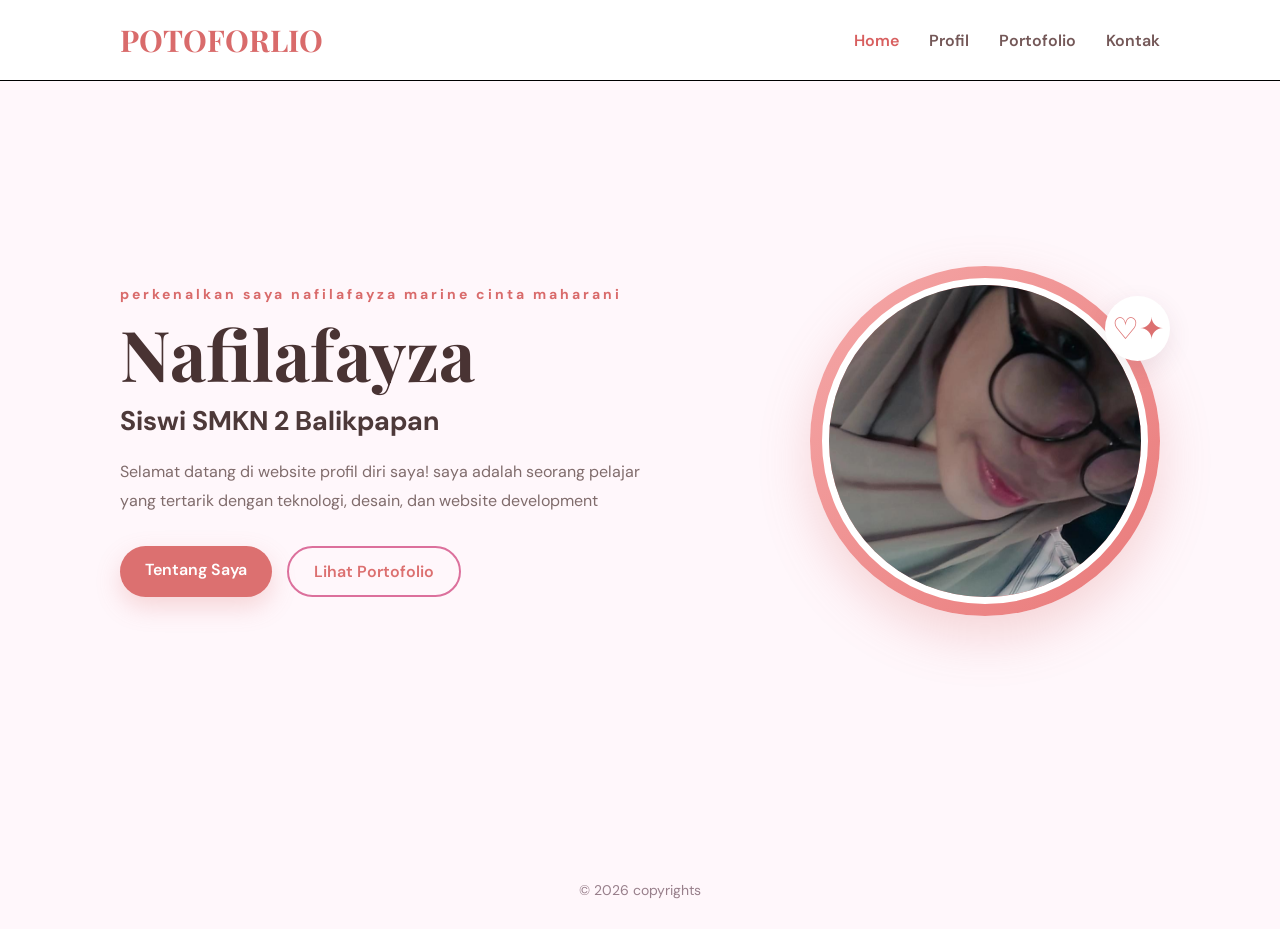
<file: index.html>
<!DOCTYPE html>
<html lang="id">
<head>
    <meta charset="UTF-8">
    <meta name="viewport" content="width=device-width, initial-scale=1.0">
    <title>Profil Diri | Nafilafayza</title>
    <link rel="stylesheet" href="index.css">
</head>
<body>

    <header>
        <nav class="navbar">
            <h1 class="logo">POTOFORLIO</h1>

            <ul class="nav-links">
                <li><a href="index.html" class="active">Home</a></li>
                <li><a href="profil.html">Profil</a></li>
                <li><a href="portofolio.html">Portofolio</a></li>
                <li><a href="kontak.html">Kontak</a></li>
            </ul>
        </nav>
    </header>

    <main class="hero">
        <div class="hero-text">
            <p class="hello">perkenalkan saya nafilafayza marine cinta maharani</p>
            <h2>Nafilafayza</h2>
            <h3>Siswi SMKN 2 Balikpapan</span></h3>

            <p>
                Selamat datang di website profil diri saya!
                saya adalah seorang pelajar yang tertarik dengan
                teknologi, desain, dan website development
            </p>

            <div class="buttons">
                <a href="profil.html" class="btn">Tentang Saya</a>
                <a href="portofolio.html" class="btn-outline">Lihat Portofolio</a>
            </div>
        </div>

        <div class="hero-image">
            <div class="circle">
                <img src="/images/foto_profile.jpg" alt="Foto Profil">
            </div>
            <div class="heart">♡</di
            <div class="sparkle">✦</di>
        </div>
    </main>

    <footer>
        <p>© 2026 copyrights</p>
    </footer>

</body>
</html>
</file>
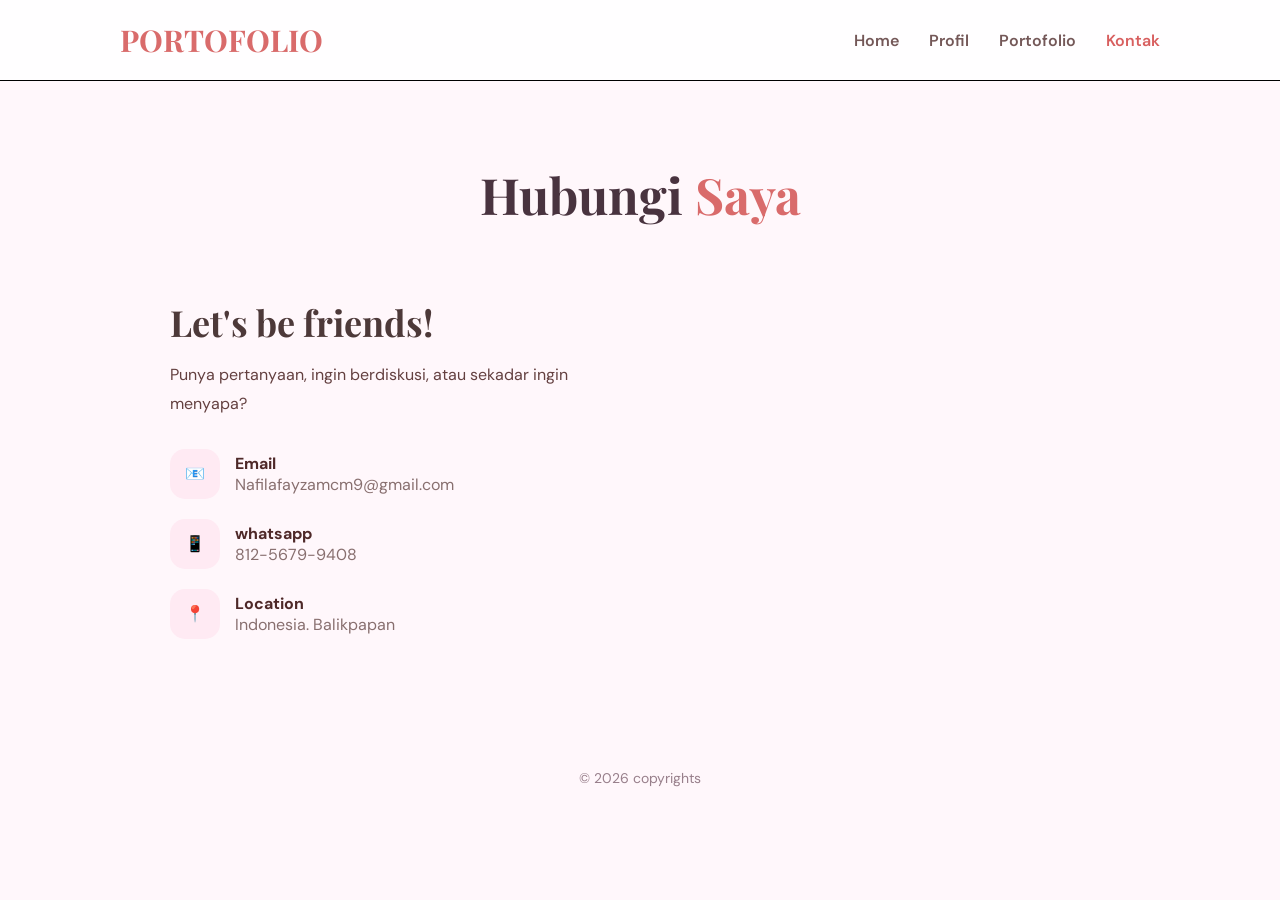
<file: kontak.html>
<!DOCTYPE html>
<html lang="id">
<head>
    <meta charset="UTF-8">
    <meta name="viewport" content="width=device-width, initial-scale=1.0">
    <title>Kontak | Nafilafayza</title>
    <link rel="stylesheet" href="index.css">
</head>
<body>

    <header>
        <nav class="navbar">
            <h1 class="logo">PORTOFOLIO</h1>

            <ul class="nav-links">
                <li><a href="index.html">Home</a></li>
                <li><a href="profil.html">Profil</a></li>
                <li><a href="portofolio.html">Portofolio</a></li>
                <li><a href="kontak.html" class="active">Kontak</a></li>
            </ul>
        </nav>
    </header>

    <section class="page-title">
        
        <h2>Hubungi <span>Saya</span></h2>
    </section>

    <section class="contact-section">

        <div class="contact-text">
            <h2>Let's be friends!</h2>

            <p>
                Punya pertanyaan, ingin berdiskusi, atau sekadar
                ingin menyapa? 
            </p>

            <div class="contact-item">
                <div class="contact-icon">📧</div>
                <div>
                    <h3>Email</h3>
                    <p>Nafilafayzamcm9@gmail.com</p>
                </div>
            </div>

            <div class="contact-item">
                <div class="contact-icon">📱</div>
                <div>
                    <h3>whatsapp</h3>
                    <p>812-5679-9408</p>
                </div>
            </div>

            <div class="contact-item">
                <div class="contact-icon">📍</div>
                <div>
                    <h3>Location</h3>
                    <p>Indonesia. Balikpapan</p>
                </div>
            </div>
        </div>

        

    </section>

    <footer>
        <p>© 2026 copyrights</p>
    </footer>

</body>
</html>
</file>
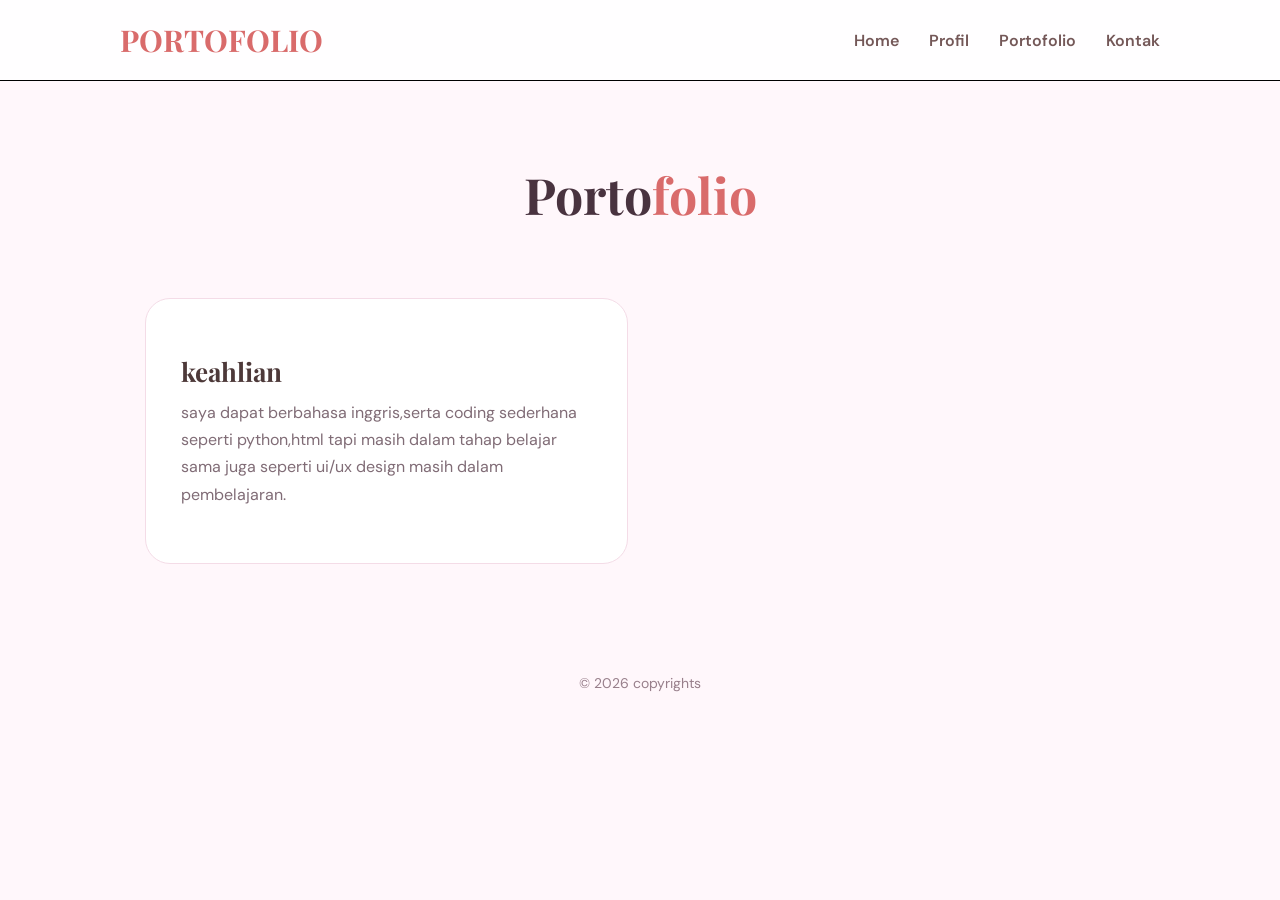
<file: portofolio.html>
<!DOCTYPE html>
<html lang="id">
<head>
    <meta charset="UTF-8">
    <meta name="viewport" content="width=device-width, initial-scale=1.0">
    <title>Portofolio | Nafilafayza</title>
    <link rel="stylesheet" href="index.css">
</head>
<body>

    <header>
        <nav class="navbar">
            <h1 class="logo">PORTOFOLIO</h1>

            <ul class="nav-links">
                <li><a href="index.html">Home</a></li>
                <li><a href="profil.html">Profil</a></li>
                <li><a href="portofolio.html">Portofolio</a></li>
                <li><a href="kontak.html">Kontak</a></li>
            </ul>
        </nav>
    </header>

    <section class="page-title">
        <h2>Porto<span>folio</span></h2>
    </section>

    <section class="portfolio">

        <div class="project-card">
            <div class="project-icon"></div>
            <h3>keahlian</h3>
            <p>
             saya dapat berbahasa inggris,serta coding sederhana seperti python,html tapi masih dalam tahap belajar sama juga seperti ui/ux design masih dalam pembelajaran.
             

                 
            </p>
        </div>


    </section>

    <footer>
        <p>© 2026 copyrights</p>
    </footer>

</body>
</html>
</file>
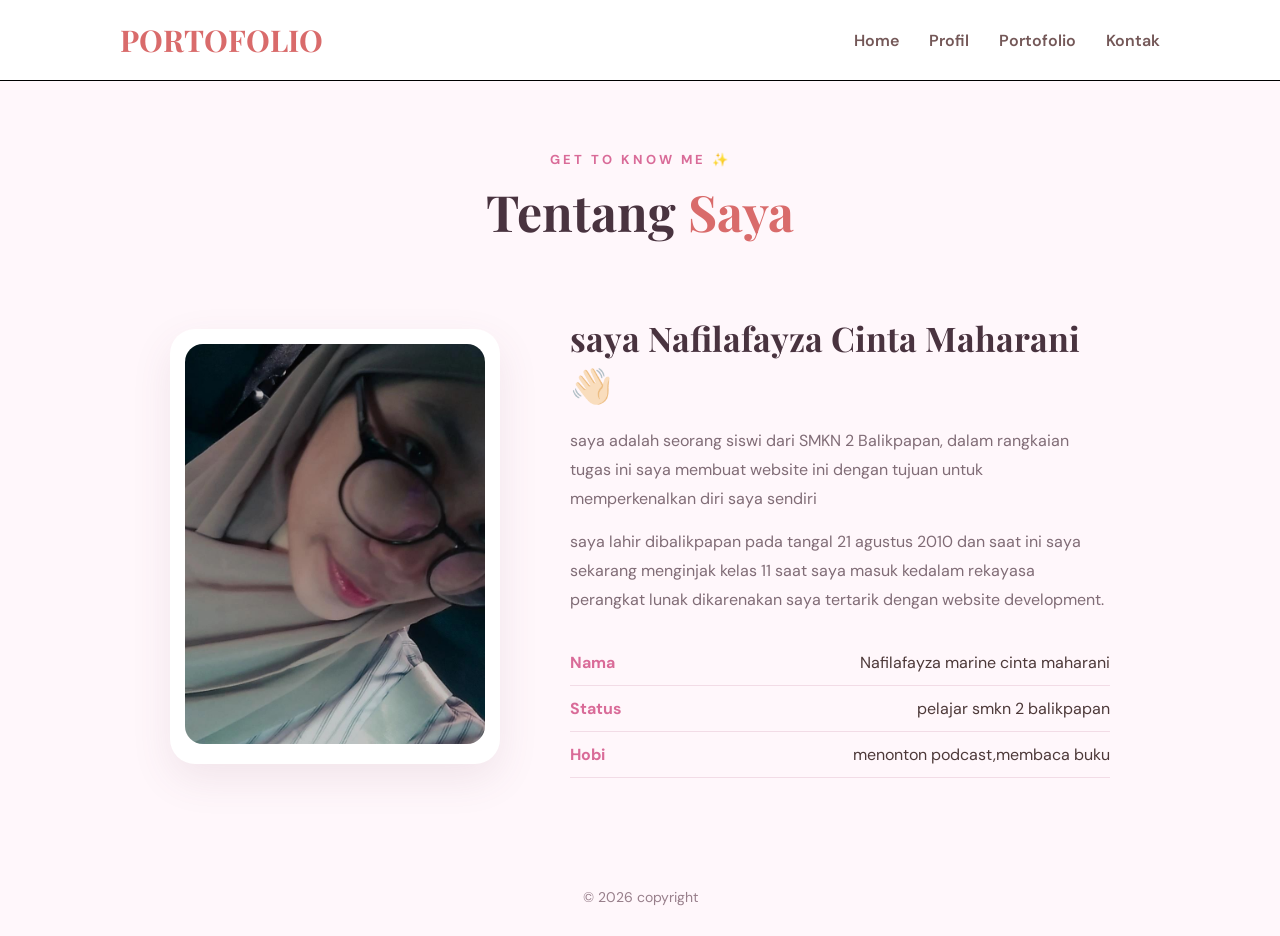
<file: profil.html>
<!DOCTYPE html>
<html lang="id">
<head>
    <meta charset="UTF-8">
    <meta name="viewport" content="width=device-width, initial-scale=1.0">
    <title>Profil | Nafilafayza</title>
    <link rel="stylesheet" href="index.css">
</head>
<body>

    <header>
        <nav class="navbar">
            <h1 class="logo">PORTOFOLIO</h1>

            <ul class="nav-links">
                <li><a href="index.html">Home</a></li>
                <li><a href="profil.html">Profil</a></li>
                <li><a href="portofolio.html">Portofolio</a></li>
                <li><a href="kontak.html">Kontak</a></li>
            </ul>
        </nav>
    </header>

    <section class="page-title">
        <p>GET TO KNOW ME ✨</p>
        <h2>Tentang <span>Saya</span></h2>
    </section>

    <section class="profile-section">

        <div class="profile-card">
            <img src="\images\foto profile.jpg" alt="Foto Profil">
        </div>

        <div class="profile-info">
            <h2>saya Nafilafayza Cinta Maharani 👋🏻</h2>

            <p>
                saya adalah seorang siswi dari SMKN 2 Balikpapan, dalam rangkaian tugas ini saya membuat website ini 
                dengan tujuan untuk memperkenalkan diri saya sendiri
            </p>

            <p>
             saya lahir dibalikpapan pada tangal 21 agustus 2010
             dan saat ini saya sekarang menginjak kelas 11 saat saya masuk kedalam rekayasa perangkat lunak 
             dikarenakan saya tertarik dengan website development.
            
            </p>

            <div class="info-list">
                <div><strong>Nama</strong><span>Nafilafayza marine cinta maharani</span></div>
                <div><strong>Status</strong><span>pelajar smkn 2 balikpapan</span></div>
                <div><strong>Hobi</strong><span>menonton podcast,membaca buku</span></div>
       
            </div>
        </div>

    </section>

    <footer>
        <p>© 2026 copyright</p>
    </footer>

</body>
</html>
</file>
<file: index.css>
@import url('https://fonts.googleapis.com/css2?family=DM+Sans:wght@400;500;600;700&family=Playfair+Display:wght@500;600;700&display=swap');

* {
    margin: 0;
    padding: 0;
    box-sizing: border-box;
}

body {
    font-family: 'DM Sans', sans-serif;
    background: #fff7fb;
    color: #4d3939;
    min-height: 100vh;
}

/* NAVBAR */

header {
    background: rgba(255, 255, 255, 0.9);
    border-bottom: 1px solid #000000;
    position: sticky;
    top: 0;
    z-index: 100;
}

.navbar {
    max-width: 1100px;
    margin: auto;
    padding: 20px 30px;
    display: flex;
    justify-content: space-between;
    align-items: center;
}

.logo {
    font-family: 'Playfair Display', serif;
    font-size: 30px;
    color: #d96b6b;
}

.logo span {
    color: #f29abc;
}

.nav-links {
    display: flex;
    gap: 30px;
    list-style: none;
}

.nav-links a {
    text-decoration: none;
    color: #745858;
    font-weight: 600;
    transition: 0.3s;
}

.nav-links a:hover,
.nav-links a.active {
    color: #d85f5f;
}

/* HERO */

.hero {
    max-width: 1100px;
    margin: auto;
    min-height: 80vh;
    padding: 70px 30px;
    display: flex;
    align-items: center;
    justify-content: space-between;
    gap: 60px;
}

.hero-text {
    max-width: 600px;
}

.hello {
    color: #d96b6b;
    font-size: 14px;
    font-weight: 700;
    letter-spacing: 3px;
    margin-bottom: 15px;
}

.hero-text h2 {
    font-family: 'Playfair Display', serif;
    font-size: 70px;
    color: #493333;
    line-height: 1;
    margin-bottom: 15px;
}

.hero-text h3 {
    font-size: 27px;
    margin-bottom: 20px;
}

.hero-text h3 span {
    color: #d96b6b;
}

.hero-text > p:not(.hello) {
    line-height: 1.8;
    color: #806c6c;
    max-width: 520px;
}

.buttons {
    margin-top: 30px;
    display: flex;
    gap: 15px;
}

.btn,
.btn-outline {
    padding: 13px 25px;
    border-radius: 30px;
    text-decoration: none;
    font-weight: 600;
    transition: 0.3s;
}

.btn {
    background: #dc7070;
    color: white;
    box-shadow: 0 10px 25px rgba(220, 112, 112, 0.25);
}

.btn:hover {
    transform: translateY(-3px);
    background: #c95d5d;
}

.btn-outline {
    border: 2px solid #dc709c;
    color: #dc7070;
}

.btn-outline:hover {
    background: #dc7070;
    color: white;
}

/* PROFILE IMAGE */

.hero-image {
    position: relative;
}

.circle {
    width: 350px;
    height: 350px;
    border-radius: 50%;
    padding: 12px;
    background: linear-gradient(135deg, #f5a8a8, #e97979);
    box-shadow: 0 20px 50px rgba(217, 107, 107, 0.25);
}

.circle img {
    width: 100%;
    height: 100%;
    object-fit: cover;
    border-radius: 50%;
    border: 7px solid white;
}

.heart,
.sparkle {
    position: absolute;
    background: white;
    box-shadow: 0 8px 25px rgba(100, 50, 70, 0.1);
    border-radius: 50%;
    display: flex;
    justify-content: center;
    align-items: center;
}

.heart {
    width: 65px;
    height: 65px;
    color: #dc7070;
    font-size: 30px;
    right: -10px;
    top: 30px;
}

.sparkle {
    width: 50px;
    height: 50px;
    color: #d87979;
    font-size: 25px;
    left: -20px;
    bottom: 35px;
}

/* PAGE TITLE */

.page-title {
    text-align: center;
    padding: 70px 20px 40px;
}

.page-title p {
    color: #d96b98;
    letter-spacing: 3px;
    font-size: 13px;
    font-weight: 700;
}

.page-title h2 {
    font-family: 'Playfair Display', serif;
    font-size: 50px;
    margin-top: 10px;
    color: #49333f;
}

.page-title span {
    color: #d96b6b;
}

/* PROFILE */

.profile-section {
    max-width: 1000px;
    margin: auto;
    padding: 30px;
    display: flex;
    align-items: center;
    gap: 70px;
}

.profile-card {
    width: 330px;
    min-width: 330px;
    padding: 15px;
    background: white;
    border-radius: 25px;
    box-shadow: 0 15px 40px rgba(120, 70, 90, 0.1);
}

.profile-card img {
    width: 100%;
    height: 400px;
    object-fit: cover;
    border-radius: 18px;
}

.profile-info h2 {
    font-family: 'Playfair Display', serif;
    font-size: 34px;
    color: #49333f;
    margin-bottom: 20px;
}

.profile-info > p {
    line-height: 1.8;
    color: #806c76;
    margin-bottom: 15px;
}

.info-list {
    margin-top: 25px;
}

.info-list div {
    display: flex;
    justify-content: space-between;
    padding: 12px 0;
    border-bottom: 1px solid #f2dce6;
}

.info-list strong {
    color: #d96b98;
}

/* PORTFOLIO */

.portfolio {
    max-width: 1050px;
    margin: auto;
    padding: 30px;
    display: grid;
    grid-template-columns: repeat(2, 1fr);
    gap: 25px;
}

.project-card {
    background: white;
    padding: 35px;
    border-radius: 25px;
    border: 1px solid #f4dce7;
    transition: 0.3s;
}

.project-card:hover {
    transform: translateY(-8px);
    box-shadow: 0 15px 35px rgba(120, 70, 90, 0.12);
}

.project-icon {
    font-size: 45px;
    margin-bottom: 20px;
}

.project-card h3 {
    font-family: 'Playfair Display', serif;
    font-size: 26px;
    margin-bottom: 10px;
}

.project-card p {
    color: #806c76;
    line-height: 1.7;
    margin-bottom: 20px;
}

.project-card span {
    display: inline-block;
    background: #fff0f6;
    color: #d05e5e;
    padding: 7px 15px;
    border-radius: 20px;
    font-size: 13px;
    font-weight: 600;
}

/* CONTACT */

.contact-section {
    max-width: 1000px;
    margin: auto;
    padding: 30px;
    display: grid;
    grid-template-columns: 1fr 1fr;
    gap: 60px;
}

.contact-text h2 {
    font-family: 'Playfair Display', serif;
    font-size: 36px;
    margin-bottom: 15px;
}

.contact-text > p {
    color: #644040;
    line-height: 1.8;
    margin-bottom: 30px;
}

.contact-item {
    display: flex;
    gap: 15px;
    align-items: center;
    margin: 20px 0;
}

.contact-icon {
    width: 50px;
    height: 50px;
    background: #ffeaf3;
    border-radius: 15px;
    display: flex;
    align-items: center;
    justify-content: center;
}

.contact-item h3 {
    font-size: 16px;
    color: #4e2828;
}

.contact-item p {
    color: #886f6f;
}

.contact-form {
    background: white;
    padding: 30px;
    border-radius: 25px;
    box-shadow: 0 15px 40px rgba(120, 70, 90, 0.1);
}

.contact-form input,
.contact-form textarea {
    width: 100%;
    border: 1px solid hsl(0, 58%, 18%);
    border-radius: 15px;
    padding: 15px;
    margin-bottom: 15px;
    font-family: inherit;
    outline: none;
    background: #fffafd;
}

.contact-form input:focus,
.contact-form textarea:focus {
    border-color: #4e1818;
}

.contact-form button {
    width: 100%;
    padding: 15px;
    border: none;
    border-radius: 25px;
    background: #8f3c3c;
    color: white;
    font-size: 16px;
    font-weight: 700;
    cursor: pointer;
    transition: 0.3s;
}

.contact-form button:hover {
    background: #a54141;
}

/* FOOTER */

footer {
    text-align: center;
    padding: 30px;
    margin-top: 50px;
    color: #987f8b;
    font-size: 14px;
}

/* RESPONSIVE */

@media (max-width: 768px) {

    .navbar {
        flex-direction: column;
        gap: 15px;
    }

    .nav-links {
        gap: 15px;
        flex-wrap: wrap;
        justify-content: center;
    }

    .hero {
        flex-direction: column-reverse;
        text-align: center;
        padding-top: 50px;
    }

    .hero-text h2 {
        font-size: 50px;
    }

    .hero-text h3 {
        font-size: 22px;
    }

    .buttons {
        justify-content: center;
        flex-wrap: wrap;
    }

    .circle {
        width: 280px;
        height: 280px;
    }

    .profile-section {
        flex-direction: column;
        text-align: center;
    }

    .profile-card {
        width: 280px;
        min-width: 280px;
    }

    .profile-card img {
        height: 340px;
    }

    .info-list {
        text-align: left;
    }

    .portfolio {
        grid-template-columns: 1fr;
    }

    .contact-section {
        grid-template-columns: 1fr;
    }

    .page-title h2 {
        font-size: 40px;
    }
}
</file>
